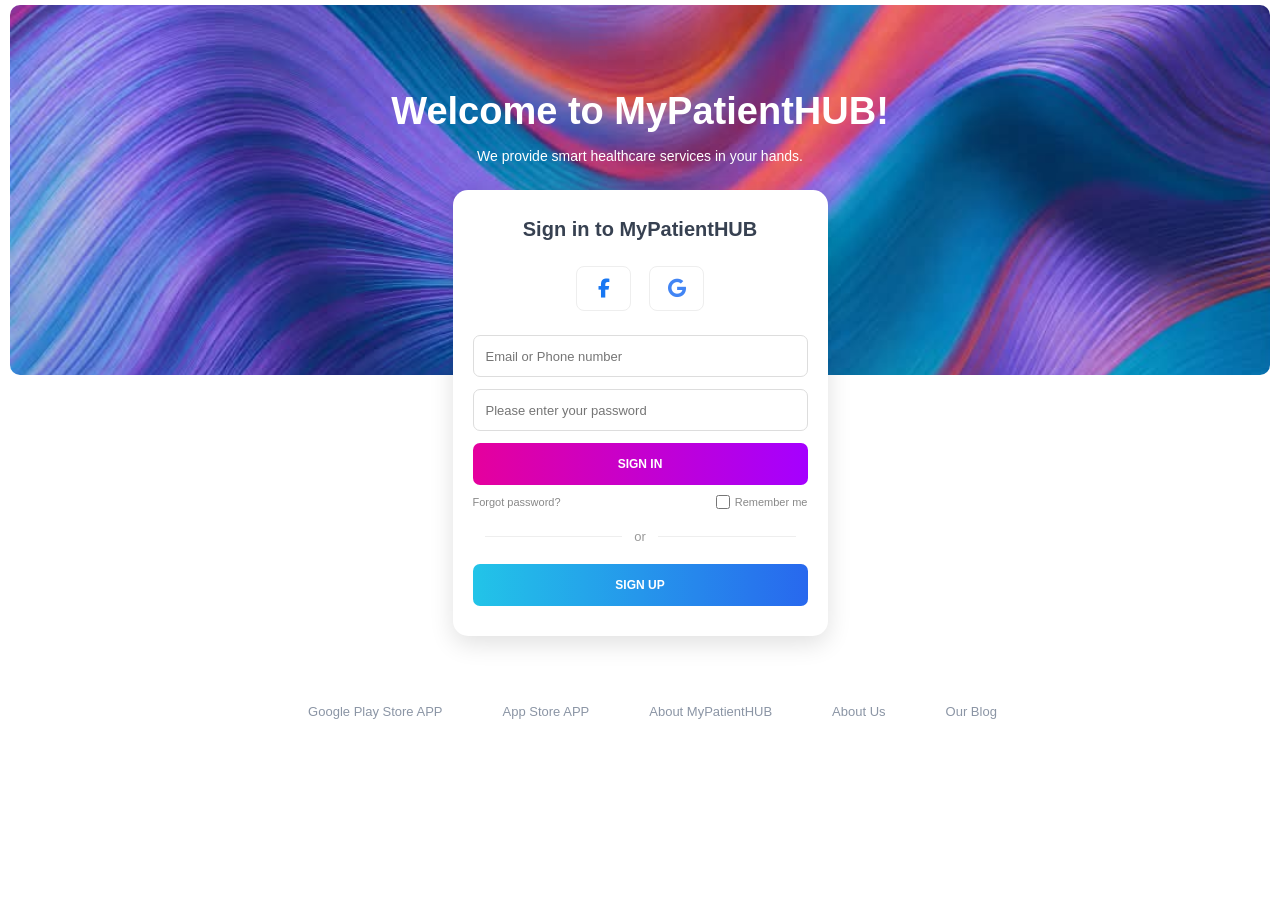
<file: index.html>
<!DOCTYPE html>
<html lang="en">

<head>
    <meta charset="UTF-8">
    <meta name="viewport" content="width=device-width, initial-scale=1.0">

    <title>MyPatientHUB - Login</title>

    <!-- Font Awesome برای آیکون‌ها -->
    <link rel="stylesheet"
        href="https://cdnjs.cloudflare.com/ajax/libs/font-awesome/6.5.2/css/all.min.css">

    <!-- CSS -->
    <link rel="stylesheet" href="style.css">
</head>

<body>

    <!-- قسمت بالای صفحه -->
    <section class="login-background">

        <div class="welcome-text">
            <h1>Welcome to MyPatientHUB!</h1>
            <p>We provide smart healthcare services in your hands.</p>
        </div>

    </section>


    <!-- Login Box -->
    <div class="login-box">

        <h2>Sign in to MyPatientHUB</h2>


        <!-- Facebook & Google -->
        <div class="social-buttons">

            <button type="button">
                <i class="fa-brands fa-facebook-f"></i>
            </button>

            <button type="button">
                <i class="fa-brands fa-google"></i>
            </button>

        </div>


        <!-- Email -->
        <input
            type="text"
            placeholder="Email or Phone number"
        >


        <!-- Password -->
        <input
            type="password"
            placeholder="Please enter your password"
        >


        <!-- Sign In -->
        <button class="signin-btn" type="button">
            SIGN IN
        </button>


        <!-- Options -->
        <div class="login-options">

            <a href="#">
                Forgot password?
            </a>

            <label>
                <input type="checkbox">
                Remember me
            </label>

        </div>


        <!-- OR -->
        <div class="or">
            <span>or</span>
        </div>


        <!-- Sign Up -->
        <button
            class="signup-btn"
            type="button"
            onclick="goToDashboard()"
        >
            SIGN UP
        </button>

    </div>


    <!-- Footer -->
    <footer class="login-footer">

        <a href="#">Google Play Store APP</a>

        <a href="#">App Store APP</a>

        <a href="#">About MyPatientHUB</a>

        <a href="#">About Us</a>

        <a href="#">Our Blog</a>

    </footer>


    <!-- JavaScript -->
    <script src="script.js"></script>

</body>

</html>
</file>
<file: style.css>
/* =========================
   GENERAL
========================= */

* {
    margin: 0;
    padding: 0;
    box-sizing: border-box;
}

body {
    font-family: Arial, Helvetica, sans-serif;
    background: white;
    color: #374151;
}


/* =========================
   TOP BACKGROUND
========================= */

.login-background {
    height: 370px;

    background-image: url("img.1.jpeg");

    background-size: cover;
    background-position: center;

    position: relative;

    border-radius: 10px;
    margin: 5px 10px 0 10px;
}


/* =========================
   WELCOME TEXT
========================= */

.welcome-text {
    position: absolute;

    top: 85px;
    left: 50%;

    transform: translateX(-50%);

    text-align: center;

    color: white;

    width: 100%;
}

.welcome-text h1 {
    font-size: 38px;

    font-weight: bold;

    margin-bottom: 15px;
}

.welcome-text p {
    font-size: 14px;
}


/* =========================
   LOGIN BOX
========================= */

.login-box {
    width: 375px;

    background: white;

    padding: 28px 20px 30px;

    border-radius: 15px;

    position: relative;

    margin: -185px auto 0;

    z-index: 10;

    box-shadow: 0 8px 25px rgba(0, 0, 0, 0.12);
}


/* =========================
   LOGIN TITLE
========================= */

.login-box h2 {
    text-align: center;

    font-size: 20px;

    color: #374151;

    margin-bottom: 25px;
}


/* =========================
   SOCIAL BUTTONS
========================= */

.social-buttons {
    display: flex;

    justify-content: center;

    gap: 18px;

    margin-bottom: 24px;
}

.social-buttons button {
    width: 55px;
    height: 45px;

    background: white;

    border: 1px solid #eeeeee;

    border-radius: 8px;

    cursor: pointer;

    font-size: 19px;

    display: flex;

    justify-content: center;

    align-items: center;
}


/* Facebook */

.social-buttons button:first-child i {
    color: #1877f2;
}


/* Google */

.social-buttons button:last-child i {
    color: #4285f4;
}


/* =========================
   INPUTS
========================= */

.login-box input[type="text"],
.login-box input[type="password"] {

    width: 100%;

    height: 42px;

    border: 1px solid #dddddd;

    border-radius: 7px;

    padding: 0 12px;

    margin-bottom: 12px;

    outline: none;

    font-size: 13px;
}

.login-box input[type="text"]:focus,
.login-box input[type="password"]:focus {

    border-color: #b000ff;
}


/* =========================
   SIGN IN BUTTON
========================= */

.signin-btn {

    width: 100%;

    height: 42px;

    border: none;

    border-radius: 7px;

    color: white;

    font-weight: bold;

    font-size: 12px;

    cursor: pointer;

    background: linear-gradient(
        90deg,
        #e5009d,
        #a500ff
    );
}


/* =========================
   LOGIN OPTIONS
========================= */

.login-options {

    display: flex;

    justify-content: space-between;

    align-items: center;

    margin-top: 10px;

    font-size: 11px;

    color: #888888;
}

.login-options a {

    color: #888888;

    text-decoration: none;
}

.login-options label {

    display: flex;

    align-items: center;

    gap: 5px;
}

.login-options input[type="checkbox"] {

    width: 14px;
    height: 14px;

    margin: 0;
}


/* =========================
   OR
========================= */

.or {

    display: flex;

    align-items: center;

    justify-content: center;

    margin: 20px 0;

    color: #999999;

    font-size: 13px;
}

.or::before,
.or::after {

    content: "";

    height: 1px;

    background: #eeeeee;

    flex: 1;

    margin: 0 12px;
}


/* =========================
   SIGN UP BUTTON
========================= */

.signup-btn {

    width: 100%;

    height: 42px;

    border: none;

    border-radius: 7px;

    color: white;

    font-weight: bold;

    font-size: 12px;

    cursor: pointer;

    background: linear-gradient(
        90deg,
        #22c4e8,
        #2868ee
    );
}


/* =========================
   FOOTER
========================= */

.login-footer {

    min-height: 100px;

    display: flex;

    justify-content: center;

    align-items: center;

    gap: 35px;

    background: white;

    padding: 20px;

    margin-top: 25px;
}

.login-footer a {

    color: #8b95a5;

    text-decoration: none;

    font-size: 13px;
}


/* =========================
   MOBILE
========================= */

@media (max-width: 600px) {

    .login-background {
        height: 350px;

        margin: 5px;
    }

    .welcome-text h1 {
        font-size: 28px;
    }

    .login-box {
        width: calc(100% - 30px);

        margin-top: -160px;
    }

    .login-footer {
        flex-wrap: wrap;

        gap: 15px;
    }

}

/* =====================================
   DASHBOARD
===================================== */

.dashboard {
    display: flex;
    min-height: 100vh;
    background: #f5f6f8;
}


/* =====================================
   SIDEBAR
===================================== */

.sidebar {
    width: 250px;
    background: #ffffff;
    min-height: 100vh;

    display: flex;
    flex-direction: column;

    border-right: 1px solid #eeeeee;

    position: fixed;
    left: 0;
    top: 0;
    bottom: 0;
}


/* Logo */

.logo {
    height: 100px;

    display: flex;
    align-items: center;

    padding-left: 35px;

    border-bottom: 1px solid #eeeeee;
}

.logo img {
    width: 135px;
    height: auto;
}


/* Menu */

.menu {
    padding: 15px 25px;

    overflow-y: auto;
}

.menu-item {
    display: flex;

    align-items: center;

    gap: 15px;

    height: 48px;

    padding: 0 15px;

    margin-bottom: 8px;

    color: #697386;

    text-decoration: none;

    border-radius: 10px;

    font-size: 14px;


}
.meun-item:host-context
.menu-item i {
    width: 30px;
    height: 30px;

    display: flex;

    align-items: center;
    justify-content: center;

    background: #f5f6f8;

    border-radius: 8px;

    font-size: 13px;
}

.menu-item:hover {
    background: #f7f7f9;
}


/* Active Dashboard */

.menu-item.active {
    background: white;

    box-shadow: 0 8px 25px rgba(0, 0, 0, 0.08);

    color: #414b5b;

    font-weight: bold;
}

.menu-item.active i {
    background: linear-gradient(
        135deg,
        #d600a9,
        #a000ff
    );

    color: white;
}


/* Question box */

.help-box {
    margin-top: auto;

    margin-left: 25px;
    margin-right: 25px;
    margin-bottom: 15px;

    height: 65px;

    border-radius: 15px;

    background: linear-gradient(
        135deg,
        #d900a9,
        #b400e8
    );

    display: flex;

    align-items: center;

    padding-left: 15px;
}

.question {
    width: 32px;
    height: 32px;

    background: white;

    color: #b000b8;

    border-radius: 8px;

    display: flex;

    justify-content: center;
    align-items: center;

    font-size: 22px;
    font-weight: bold;
}


/* =====================================
   MAIN CONTENT
===================================== */

.main-content {
    margin-left: 250px;

    width: calc(100% - 250px);

    min-height: 100vh;
}


/* =====================================
   HEADER
===================================== */

.header {
    height: 105px;

    background: white;

    display: flex;

    align-items: center;

    padding: 0 35px;

    border-bottom: 1px solid #eeeeee;
}


/* Header left */

.header-left {
    min-width: 150px;
}

.breadcrumb {
    display: flex;

    gap: 10px;

    align-items: center;

    color: #7c8494;

    font-size: 13px;

    margin-bottom: 8px;
}

.breadcrumb i {
    font-size: 11px;
}

.header-left h2 {
    font-size: 15px;

    color: #354052;
}


/* Menu button */

.menu-button {
    border: none;

    background: transparent;

    color: #7c8494;

    font-size: 19px;

    margin-left: 10px;

    cursor: pointer;
}


/* Header right */

.header-right {
    margin-left: auto;

    display: flex;

    align-items: center;

    gap: 18px;

    color: #344054;

    font-size: 13px;
}


/* Search */

.search-box {
    width: 190px;
    height: 38px;

    border: 1px solid #e0e3e8;

    border-radius: 9px;

    display: flex;

    align-items: center;

    padding: 0 12px;

    color: #6b7280;
}

.search-box input {
    width: 100%;

    border: none;

    outline: none;

    padding-left: 10px;

    font-size: 12px;
}


/* Logout */

.logout {
    white-space: nowrap;

    cursor: pointer;
}


/* =====================================
   CONTENT
===================================== */

.content {
    padding: 25px 30px;
}

.content > h1 {
    font-size: 24px;

    color: #354052;

    margin-bottom: 28px;
}


/* =====================================
   CARDS
===================================== */

.cards {
    display: grid;

    grid-template-columns: 1fr 1fr;

    gap: 18px;
}

.card {
    background: white;

    border-radius: 15px;

    padding: 20px;

    min-height: 350px;

    box-shadow: 0 2px 10px rgba(0, 0, 0, 0.02);
}


/* Card title */

.card-title {
    display: flex;

    justify-content: space-between;

    align-items: center;

    margin-bottom: 20px;
}

.card-title h3 {
    font-size: 15px;

    color: #465365;
}

.info {
    width: 25px;
    height: 25px;

    border: 1px solid #d8dce2;

    border-radius: 50%;

    display: flex;

    justify-content: center;
    align-items: center;

    color: #89919d;

    font-size: 13px;
}


/* =====================================
   CHART AREA
===================================== */

.chart-area {
    display: flex;

    align-items: center;

    gap: 35px;
}


/* Donut */

.donut {
    width: 175px;
    height: 175px;

    border-radius: 50%;

    position: relative;

    flex-shrink: 0;
}

.donut::after {
    content: "";

    position: absolute;

    width: 105px;
    height: 105px;

    background: white;

    border-radius: 50%;

    top: 35px;
    left: 35px;
}


/* Clinic */

.clinic-donut {
    background: conic-gradient(
        #ec008c 0 32%,
        #2864e8 32% 40%,
        #f5c735 40% 52%,
        #19b54a 52% 88%,
        #424b87 88% 100%
    );
}


/* Pharmacy */

.pharmacy-donut {
    background: conic-gradient(
        #2864e8 0 28%,
        #aebbd5 28% 50%,
        #e90088 50% 60%,
        #1db34a 60% 75%,
        #424878 75% 100%
    );
}


/* Market */

.market-donut {
    background: conic-gradient(
        #424878 0 25%,
        #aebbd5 25% 55%,
        #20b64d 55% 70%,
        #eeeeee 70% 100%
    );
}


/* =====================================
   PERCENT LIST
===================================== */

.percent-list {
    flex: 1;
}

.percent-list p {
    display: flex;

    justify-content: space-between;

    gap: 15px;

    padding: 12px 0;

    border-bottom: 1px solid #eeeeee;

    font-size: 12px;

    color: #5e6878;
}

.percent-list b {
    color: #737b88;

    white-space: nowrap;
}


/* Details */

.details-btn {
    margin-top: 15px;

    margin-left: 45px;

    width: 145px;

    height: 34px;

    border: none;

    border-radius: 7px;

    color: white;

    font-size: 11px;

    font-weight: bold;

    background: linear-gradient(
        90deg,
        #a9bddc,
        #8299bd
    );

    cursor: pointer;
}


/* =====================================
   HEALTH INDEX
===================================== */

.health-card strong {
    display: block;

    font-size: 23px;

    color: #354052;

    margin-top: 5px;
}

.health-card small {
    font-size: 11px;

    color: #75bd38;
}


/* Health line */

.health-line {
    height: 160px;

    margin-top: 30px;

    border-bottom: 3px solid #68718a;

    border-radius: 50%;

    transform: skewY(-3deg);
}


/* =====================================
   FOOTER
===================================== */

footer {
    min-height: 70px;

    background: white;

    display: flex;

    align-items: center;

    justify-content: space-between;

    padding: 20px 35px;

    color: #8a94a5;

    font-size: 13px;
}

footer a {
    color: #7d8797;

    text-decoration: none;

    margin-left: 25px;
}


/* =====================================
   RESPONSIVE
===================================== */

@media (max-width: 900px) {

    .sidebar {
        width: 210px;
    }

    .main-content {
        margin-left: 210px;

        width: calc(100% - 210px);
    }

    .cards {
        grid-template-columns: 1fr;
    }

    .header-right {
        gap: 10px;
    }

    .search-box {
        width: 140px;
    }
}
</file>
